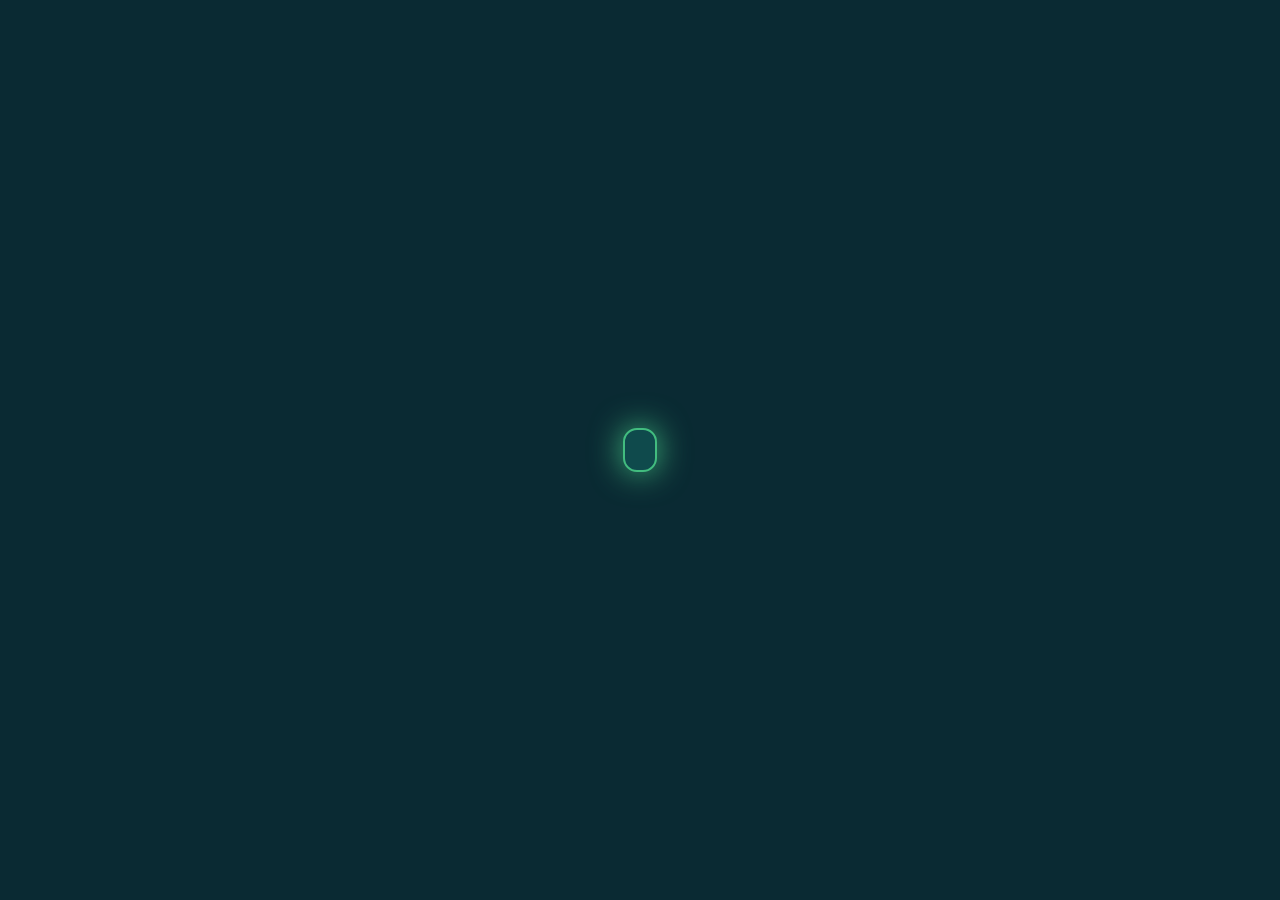
<file: binaryclock/index.html>
<!DOCTYPE html>
<html lang="en">

<head>
    <meta charset="UTF-8">
    <meta name="viewport" content="width=device-width, initial-scale=1.0">
    <title>Binary Clock</title>
    <link rel="stylesheet" href="./style.6448f866.css">
</head>

<body>
    <div class="container">
        <div class="time"></div>
        <div class="grid">
            <!-- <div class="col"> -->
            <!--     <div class="cell"></div> -->
            <!--     <div class="cell active"></div> -->

            <!-- </div> -->
            <!-- <div class="col"> -->
            <!--     <div class="cell active"></div> -->
            <!--     <div class="cell"></div> -->
            <!--     <div class="cell"></div> -->
            <!--     <div class="cell active"></div> -->
            <!-- </div> -->
            <!-- <div class="col"> -->
            <!--     <div class="cell"></div> -->
            <!--     <div class="cell"></div> -->
            <!--     <div class="cell"></div> -->

            <!-- </div> -->
            <!-- <div class="col"> -->
            <!--     <div class="cell"></div> -->
            <!--     <div class="cell"></div> -->
            <!--     <div class="cell"></div> -->
            <!--     <div class="cell"></div> -->
            <!-- </div> -->
            <!--  <div class="col"> -->
            <!--     <div class="cell"></div> -->
            <!--     <div class="cell"></div> -->
            <!--     <div class="cell"></div> -->

            <!-- </div> -->
            <!-- <div class="col"> -->
            <!--     <div class="cell"></div> -->
            <!--     <div class="cell"></div> -->
            <!--     <div class="cell"></div> -->
            <!--     <div class="cell"></div> -->
            <!-- </div> -->
        </div>

    <script src="./binary-clock.174681c7.js"></script>
</div></body>

</html>
</file>
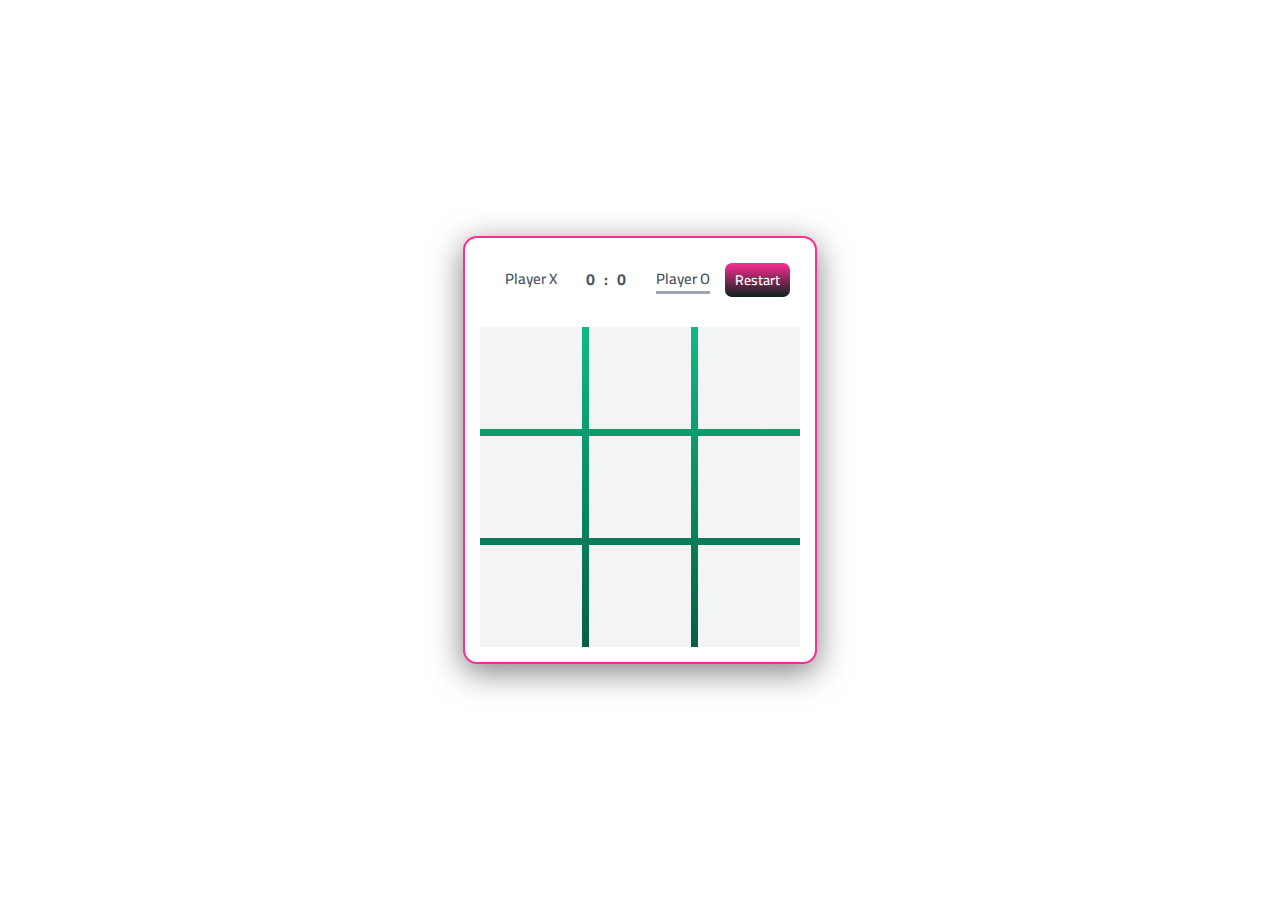
<file: tictactoe/index.html>
<!DOCTYPE html>
<html lang="en">

<head>
    <meta charset="UTF-8">
    <meta name="viewport" content="width=device-width, initial-scale=1.0">
    <title>Tic Tac Toe</title>
    <link rel="stylesheet" href="./style.d87da4d9.css">
</head>

<body>
    <div class="container">
        <div class="overlay">
            <div class="dialog">
                <h3>Game Over</h3>
                <p class="message"></p>
                <button class="btn">Ok</button>
            </div>
        </div>

        <div class="controls">
            <ul class="info">
                <li class="player-x">Player X </li>
                <li class="score"></li>
                <li class="player-o ">Player O</li>
            </ul>
            <button class="restart">Restart</button>
        </div>
        <div class="grid"></div>
    </div>
    <script src="./tictac.05033232.js"></script>
</body>

</html>
</file>
<file: binaryclock/style.6448f866.css>
@import url('https://fonts.googleapis.com/css2?family=Cairo:wght@400;600;700&display=swap');

html, body {
    height: 100%;
}

body {
    margin: 0;
    display: flex;
    justify-content: center;
    align-items: center;
    font-family: 'Cairo', sans-serif;
    background-color: #0A2A33;
}
.container {
    position: relative;
    display: flex;
    flex-direction: column;
    padding: 15px;
    border-radius: 14px;
    box-shadow: 0 0px 32px #42BC7F;
    /* background-color:#F9FAFB; */
    background-color: #0F4A4C;
    border: 2px solid #42BC7F;
}

.time {
    text-align: center;
    color: #8CFF9B;
    font-weight: bold;
    font-size: 24px;
    margin-bottom: 10px;
}

.grid {
    display: flex;
    flex-direction: row;
}

.col {
    display: flex;
    flex-direction: column;
    justify-content: flex-end;
    margin-right: 7px;
}

.col:nth-child(even) {
    margin-right: 15px;
}

.col:last-child {
    margin-right: 0;
}
.cell {
    display: flex;
    justify-content: center;
    align-items: center;
    width: 25px;
    height: 102px;
    margin-top: 7px;
    font-size: 64px;
    color: transparent;
    background-color: #0A2A33;
    border-radius: 3px;
}

.cell.active {
    background-color: #8CFF9B;
}



/*# sourceMappingURL=/style.6448f866.css.map */
</file>
<file: tictactoe/style.d87da4d9.css>
@import url('https://fonts.googleapis.com/css2?family=Cairo:wght@400;600;700&display=swap');

html, body {
    height: 100%;
}

body {
    margin: 0;
    display: flex;
    justify-content: center;
    align-items: center;
    font-family: 'Cairo', sans-serif;
}
.container {
    position: relative;
    display: flex;
    flex-direction: column;
    width: 320px;
    padding: 15px;
    border-radius: 14px;
    box-shadow: 0 8px 32px rgba(0, 0, 0, .50);
    /* background-color:#F9FAFB; */
    background-color: #fff;
    border: 2px solid #FF2C94;
}

.overlay {
    display: none;
    position: absolute;
    height: 100%;
    width: 100%;
    top: 0;
    left: 0;
    background-color: rgba(0, 0, 0, 0.05);
    border-radius: 14px;
    flex-direction: column;
    justify-content: center;
    align-items: center;
}

.dialog {
    width: 50%;
    height: 30%;
    border-radius: 14px;
    background-color: #F3F4F6;
    box-shadow: 0 4px 16px rgba(0, 0, 0, .25);
    display: flex;
    flex-direction: column;
    text-align: center;
    border: 2px solid #FF2C94;
    padding: 4px;
}

.dialog h3 {
    margin: 0;
    padding: 4px;
    font-size: 16px;
    border-top-left-radius: 14px;
    border-top-right-radius:14px;
    color: #FF2C94;
    text-align: center;
}

.dialog .message {
    margin-top: 10px;
    text-align: center;
    font-weight: 600;
    color: #4B5563;
}

.dialog .btn {
    width: 33%;
    margin: auto;
    font-family: inherit;
    padding: 2px 10px;
    border: 0;
    cursor: pointer;
    font-weight: 600;
    border-radius: 7px;
    color: #F9FAFB;
    background-image: linear-gradient(#FF2C94, #AB346E);
    outline: none;
}

.controls {
    display: flex;
    padding: 10px;
    justify-content: center;
    align-items: center;
    margin-bottom: 20px;
}

.info {
    display: flex;
    justify-content: space-around;
    flex: 1 1 auto;
    font-size: 15px;
    font-weight: 600;
    line-height: 24px;
    padding: 0;
    margin: 0;
    list-style-type: none;
    color: #4B5563;
}
.score {
    font-size: 16px;
    font-weight: bold;
}

.player-o, .player-x {
    border-bottom: 3px solid transparent;
}
.player-x.active {
    border-bottom: 3px solid #EC4899;
    transition: border-bottom .1s linear;
}

.player-o.active {
    border-bottom: 3px solid #9CA3AF;
    transition: border-bottom .1s linear;
}

.restart {
    font-family: inherit;
    padding: 4px 10px;
    border: 0;
    cursor: pointer;
    font-size: 14px;
    font-weight: 600;
    border-radius: 7px;
    color: #F9FAFB;
    background-image: linear-gradient(#FF2C94, #0A231C);
    outline: none;
}

.restart:active {
    background: #BF2975;
}

.grid {
    display: flex;
    flex-direction: column;
    width: 320px;
    border-radius: 14px;
    background-image: linear-gradient(#10B981, #065F46);
}

.row {
    display: flex;
    flex-direction: row;
    justify-content: space-between;
    margin-bottom: 7px;
}
.row:last-child {
    margin-bottom: 0;
}
.cell {
    display: flex;
    justify-content: center;
    align-items: center;
    width: 102px;
    height: 102px;
    font-size: 64px;
    color: transparent;
    background-color:#F3F4F6;
}
.cell.o {
    text-shadow: 0 0 0 #9CA3AF;
}

.cell.x {
    text-shadow:0 0 0 #EC4899;
}

.cell:hover {
    box-sizing: border-box;
    border: 4px #EC4899 solid;
}
</file>
